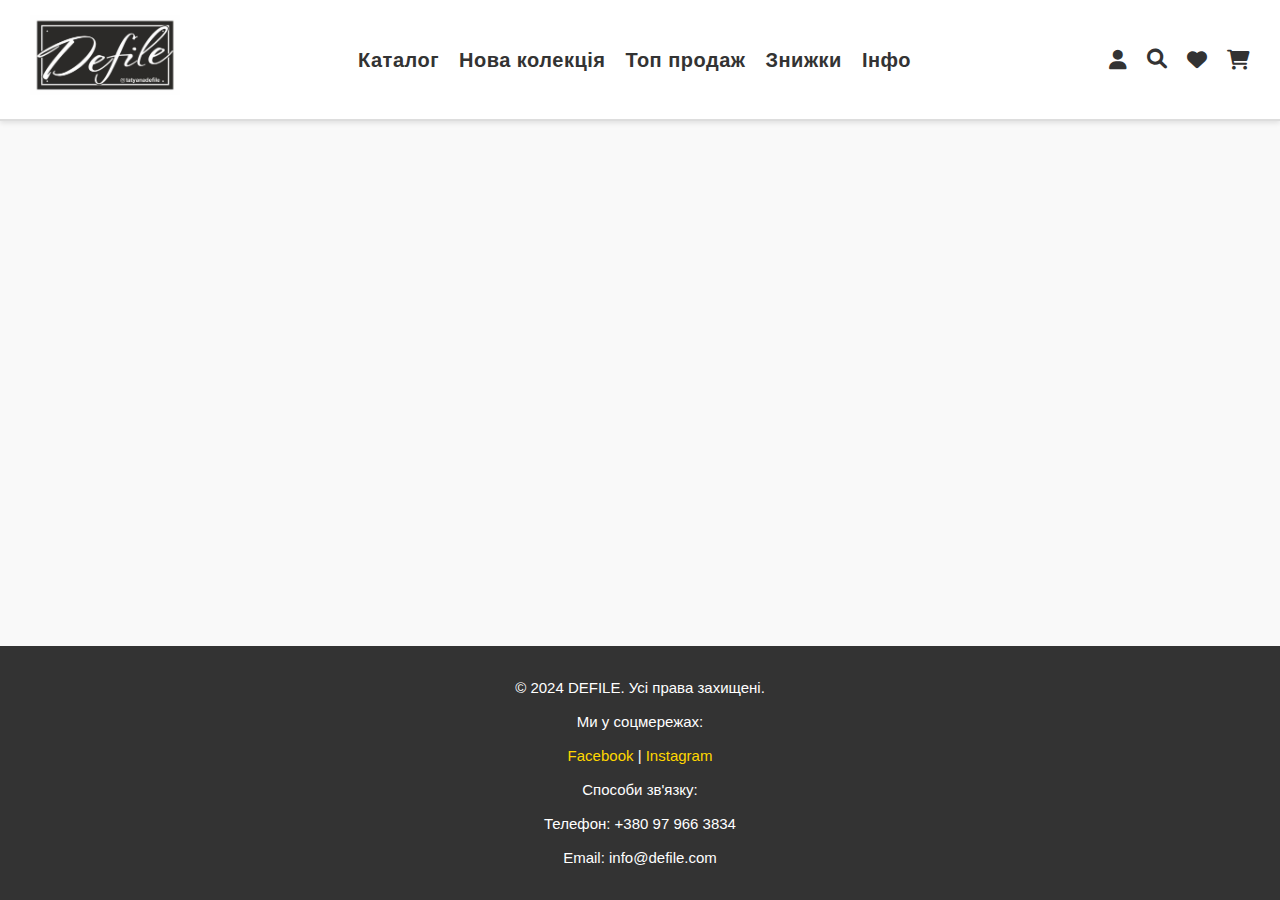
<file: index.html>
<!DOCTYPE html>
<html lang="uk">
  <head>
    <meta charset="UTF-8" />
    <meta name="viewport" content="width=device-width, initial-scale=1.0" />
    <title>Defile - Інтернет-магазин жіночого одягу</title>
    <link rel="stylesheet" href="styles.css" />
    <link
      rel="stylesheet"
      href="https://cdnjs.cloudflare.com/ajax/libs/font-awesome/6.0.0-beta3/css/all.min.css"
    />
  </head>
  <body>
    <!-- Верхня навігаційна панель -->
    <header>
      <div class="header-container">
        <div class="logo">
          <a href="index.html"><img src="images/logo.jpg" alt="DEFILE Logo" /> </a>
        </div>
        <nav>
          <ul class="nav-menu">
            <li>
              <a href="index.html">Каталог</a>
              <ul class="dropdown">
                <div class="dropdown-columns">
                  <div class="column">
                    <li><a href="#">Футболки</a></li>
                    <li><a href="#">Топи і майки</a></li>
                    <li><a href="#">Сорочки</a></li>
                    <li><a href="#">Гольфи та водолази</a></li>
                    <li><a href="#">Лонгсліви</a></li>
                    <li><a href="#">Сфетри та кардигани</a></li>
                    <li><a href="#">Батніки та свідшоти</a></li>
                    <li><a href="#">Шорти</a></li>
                  </div>
                  <div class="column">
                    <li><a href="#">Штани</a></li>
                    <li><a href="#">Джинси</a></li>
                    <li><a href="#">Спідниці</a></li>
                    <li><a href="#">Сукні</a></li>
                    <li><a href="#">Піджаки</a></li>
                    <li><a href="#">Спортивні костюми</a></li>
                    <li><a href="#">Костюми</a></li>
                    <li><a href="#">Шкарпетки</a></li>
                  </div>
                </div>
              </ul>
            </li>
            <li><a href="new-collection.html">Нова колекція</a></li>
            <li><a href="#">Топ продаж</a></li>
            <li><a href="#">Знижки</a></li>
            <li>
              <a href="#">Інфо</a>
              <ul class="dropdown">
                <li><a href="delivery.html">Оплата і доставка</a></li>
                <li><a href="order-process.html">Як оформити замовлення</a></li>
                <li><a href="exchange-return.html">Обмін і повернення</a></li>
                <li><a href="shops.html">Магазини</a></li>
              </ul>
            </li>
          </ul>
        </nav>
        <div class="header-icons">
          <a href="#" id="user-icon"><i class="fas fa-user"></i></a>
          <button id="toggle-filters"> <i class="fas fa-search"></i> </button>
          <a href="favorites.html"><i class="fas fa-heart"></i></a>
          <a href="cart.html"><i class="fas fa-shopping-cart"></i></a>
        </div>
      </div>
    </header>

    <!-- Форма реєстрації -->
    <div id="registration-form" class="modal hidden" aria-hidden="true">
      <div class="modal-content">
        <span class="close-btn">&times;</span>
        <h2>Реєстрація</h2>
        <form>
          <label for="name">Ім'я:</label>
          <input type="text" id="name" name="name" required />

          <label for="email">Електронна пошта:</label>
          <input type="email" id="email" name="email" required />

          <label for="password">Пароль:</label>
          <input type="password" id="password" name="password" required />

          <label for="confirm-password">Підтвердження пароля:</label>
          <input
            type="password"
            id="confirm-password"
            name="confirm-password"
            required
          />

          <button type="submit">Зареєструватися</button>
        </form>
      </div>
    </div>

    <!-- Пошук -->
    <aside id="filters" class="filters">
      <h2>Фільтри</h2>
      <label for="name-search">Пошук за назвою:</label>
      <input type="text" id="name-search" placeholder="Введіть назву товару..." />
      
      <label for="color-filter">Колір:</label>
      <select id="color-filter">
        <option value="">Всі</option>
      </select>
      
      <label for="size-filter">Розмір:</label>
      <select id="size-filter">
        <option value="">Всі</option>
      </select>
      
      <label for="price-filter">Ціна:</label>
      <input type="number" id="price-filter" placeholder="Макс. ціна (грн)" />
      
      <button id="apply-filters">Застосувати фільтри</button>
    </aside>

    <!-- Товар -->
    <section class="products">
    </section>

    <!-- Футер -->
    <footer>
      <div class="footer-container">
        <p>&copy; 2024 DEFILE. Усі права захищені.</p>
        <p>Ми у соцмережах:</p>
        <p>
          <a href="#">Facebook</a> |
          <a href="#">Instagram</a>
        </p>
        <p>Способи зв'язку:</p>
        <p>Телефон: +380 97 966 3834</p>
        <p>Email: info@defile.com</p>
      </div>
    </footer>
  </body>
  
  <script src="script.js"></script>
</html>
</file>
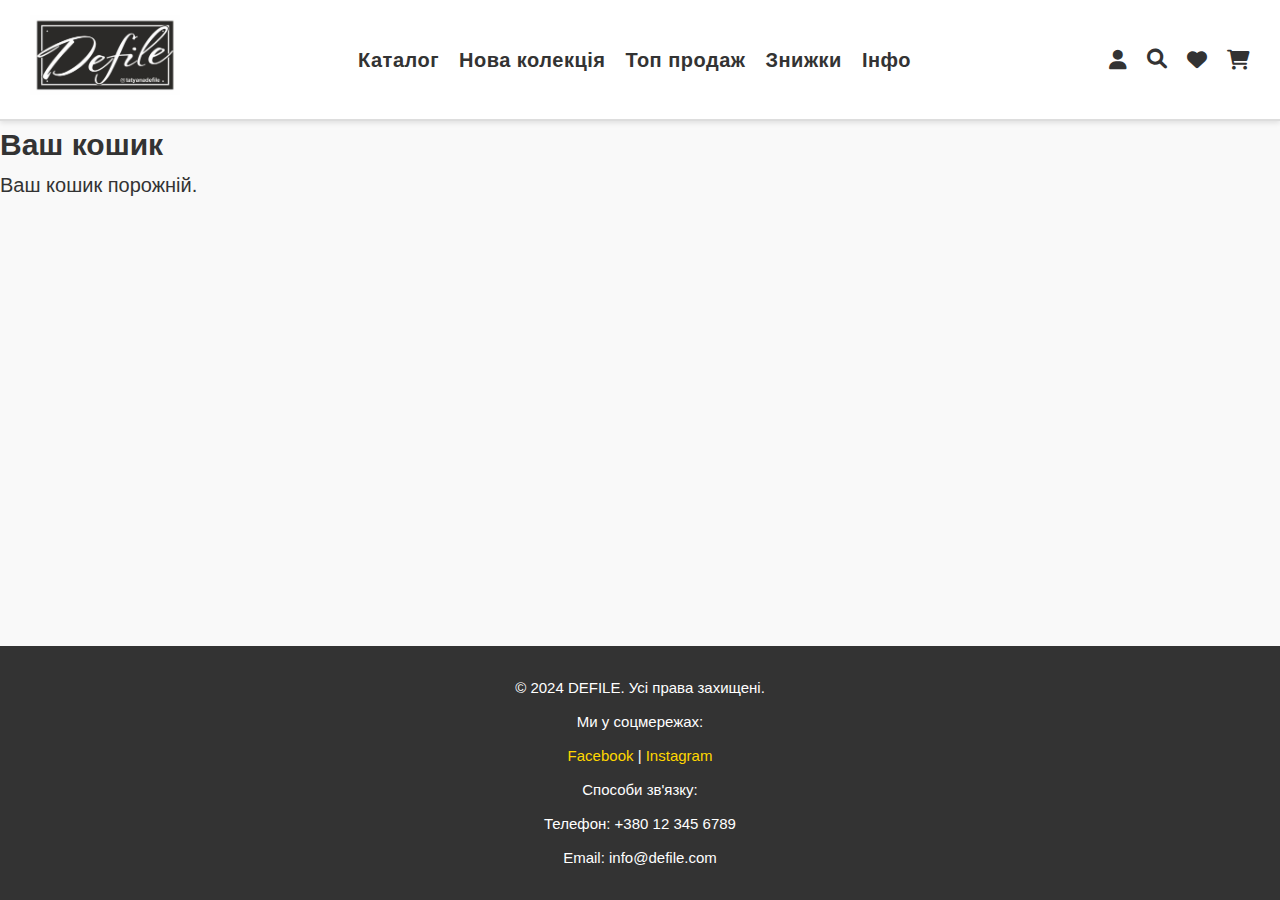
<file: cart.html>
<!DOCTYPE html>
<html lang="uk">
  <head>
    <meta charset="UTF-8" />
    <meta name="viewport" content="width=device-width, initial-scale=1.0" />
    <title>Ваш кошик - Defile</title>
    <link rel="stylesheet" href="styles.css" />
    <link
      rel="stylesheet"
      href="https://cdnjs.cloudflare.com/ajax/libs/font-awesome/6.0.0-beta3/css/all.min.css"
    />
  </head>
  <body>
    <!-- Верхня навігаційна панель -->
    <header>
      <div class="header-container">
        <div class="logo">
          <a href="index.html"><img src="images/logo.jpg" alt="DEFILE Logo" /> </a>
        </div>
        <nav>
          <ul class="nav-menu">
            <li>
              <a href="index.html">Каталог</a>
              <ul class="dropdown">
                <div class="dropdown-columns">
                  <div class="column">
                    <li><a href="#">Футболки</a></li>
                    <li><a href="#">Топи і майки</a></li>
                    <li><a href="#">Сорочки</a></li>
                    <li><a href="#">Гольфи та водолази</a></li>
                    <li><a href="#">Лонгсліви</a></li>
                    <li><a href="#">Сфетри та кардигани</a></li>
                    <li><a href="#">Батніки та свідшоти</a></li>
                    <li><a href="#">Шорти</a></li>
                  </div>
                  <div class="column">
                    <li><a href="#">Штани</a></li>
                    <li><a href="#">Джинси</a></li>
                    <li><a href="#">Спідниці</a></li>
                    <li><a href="#">Сукні</a></li>
                    <li><a href="#">Піджаки</a></li>
                    <li><a href="#">Спортивні костюми</a></li>
                    <li><a href="#">Костюми</a></li>
                    <li><a href="#">Шкарпетки</a></li>
                  </div>
                </div>
              </ul>
            </li>
            <li><a href="new-collection.html">Нова колекція</a></li>
            <li><a href="#">Топ продаж</a></li>
            <li><a href="#">Знижки</a></li>
            <li>
              <a href="#">Інфо</a>
              <ul class="dropdown">
                <li><a href="delivery.html">Оплата і доставка</a></li>
                <li><a href="order-process.html">Як оформити замовлення</a></li>
                <li><a href="exchange-return.html">Обмін і повернення</a></li>
                <li><a href="shops.html">Магазини</a></li>
              </ul>
            </li>
          </ul>
        </nav>
        <div class="header-icons">
          <a href="#" id="user-icon"><i class="fas fa-user"></i></a>
          <button id="toggle-filters"> <i class="fas fa-search"></i> </button>
          <a href="favorites.html"><i class="fas fa-heart"></i></a>
          <a href="cart.html"><i class="fas fa-shopping-cart"></i></a>
        </div>
      </div>
    </header>

    <main>
      <h2>Ваш кошик</h2>
      <p>Ваш кошик порожній.</p>
    </main>

    <footer>
      <div class="footer-container">
        <p>&copy; 2024 DEFILE. Усі права захищені.</p>
        <p>Ми у соцмережах:</p>
        <p>
          <a href="#">Facebook</a> |
          <a href="#">Instagram</a>
        </p>
        <p>Способи зв'язку:</p>
        <p>Телефон: +380 12 345 6789</p>
        <p>Email: info@defile.com</p>
      </div>
    </footer>
  </body>
</html>
</file>
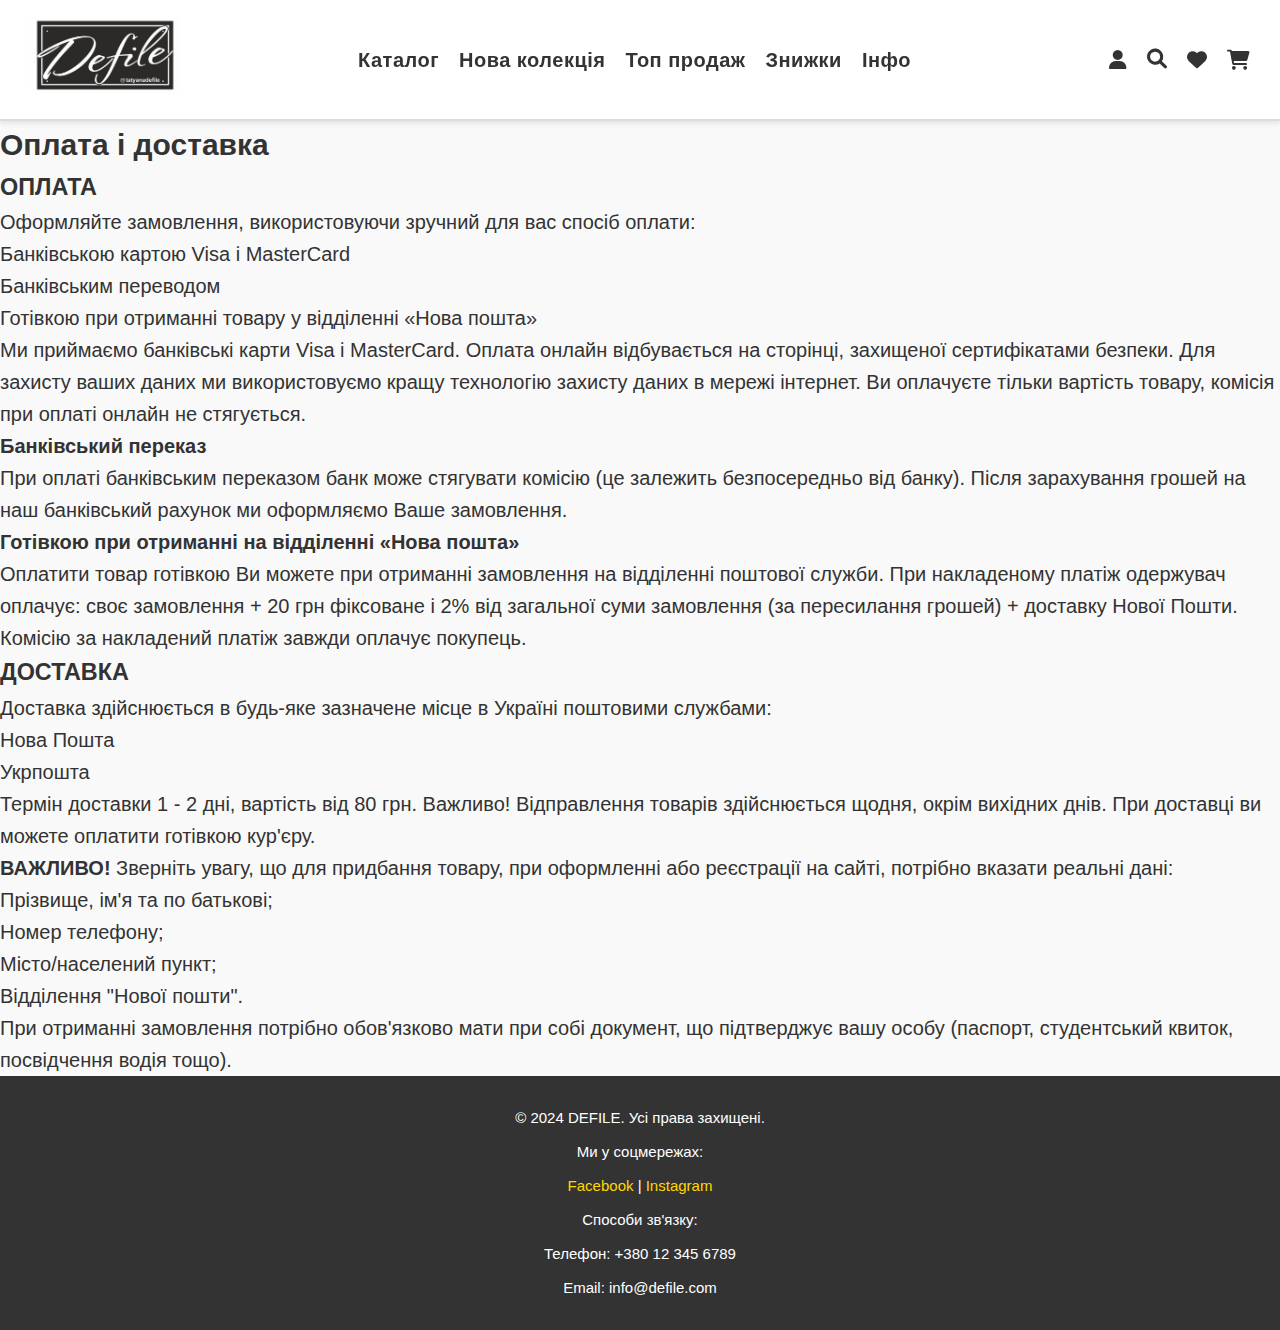
<file: delivery.html>
<!DOCTYPE html>
<html lang="uk">
  <head>
    <meta charset="UTF-8" />
    <meta name="viewport" content="width=device-width, initial-scale=1.0" />
    <title>Як оформити замовлення - Defile</title>
    <link rel="stylesheet" href="styles.css" />
    <link
      rel="stylesheet"
      href="https://cdnjs.cloudflare.com/ajax/libs/font-awesome/6.0.0-beta3/css/all.min.css"
    />
  </head>
  <body>
    <!-- Верхня навігаційна панель -->
    <header>
      <div class="header-container">
        <div class="logo">
          <a href="index.html"><img src="images/logo.jpg" alt="DEFILE Logo" /> </a>
        </div>
        <nav>
          <ul class="nav-menu">
            <li>
              <a href="index.html">Каталог</a>
              <ul class="dropdown">
                <div class="dropdown-columns">
                  <div class="column">
                    <li><a href="#">Футболки</a></li>
                    <li><a href="#">Топи і майки</a></li>
                    <li><a href="#">Сорочки</a></li>
                    <li><a href="#">Гольфи та водолази</a></li>
                    <li><a href="#">Лонгсліви</a></li>
                    <li><a href="#">Сфетри та кардигани</a></li>
                    <li><a href="#">Батніки та свідшоти</a></li>
                    <li><a href="#">Шорти</a></li>
                  </div>
                  <div class="column">
                    <li><a href="#">Штани</a></li>
                    <li><a href="#">Джинси</a></li>
                    <li><a href="#">Спідниці</a></li>
                    <li><a href="#">Сукні</a></li>
                    <li><a href="#">Піджаки</a></li>
                    <li><a href="#">Спортивні костюми</a></li>
                    <li><a href="#">Костюми</a></li>
                    <li><a href="#">Шкарпетки</a></li>
                  </div>
                </div>
              </ul>
            </li>
            <li><a href="new-collection.html">Нова колекція</a></li>
            <li><a href="#">Топ продаж</a></li>
            <li><a href="#">Знижки</a></li>
            <li>
              <a href="#">Інфо</a>
              <ul class="dropdown">
                <li><a href="delivery.html">Оплата і доставка</a></li>
                <li><a href="order-process.html">Як оформити замовлення</a></li>
                <li><a href="exchange-return.html">Обмін і повернення</a></li>
                <li><a href="shops.html">Магазини</a></li>
              </ul>
            </li>
          </ul>
        </nav>
        <div class="header-icons">
          <a href="#" id="user-icon"><i class="fas fa-user"></i></a>
          <button id="toggle-filters"> <i class="fas fa-search"></i> </button>
          <a href="favorites.html"><i class="fas fa-heart"></i></a>
          <a href="cart.html"><i class="fas fa-shopping-cart"></i></a>
        </div>
      </div>
    </header>

    <!-- Контент сторінки -->
    <section class="content-section">
      <h2>Оплата і доставка</h2>

      <h3>ОПЛАТА</h3>
      <p>
        Оформляйте замовлення, використовуючи зручний для вас спосіб оплати:
      </p>
      <ul>
        <li>Банківською картою Visa і MasterCard</li>
        <li>Банківським переводом</li>
        <li>Готівкою при отриманні товару у відділенні «Нова пошта»</li>
      </ul>
      <p>
        Ми приймаємо банківські карти Visa і MasterCard. Оплата онлайн
        відбувається на сторінці, захищеної сертифікатами безпеки. Для захисту
        ваших даних ми використовуємо кращу технологію захисту даних в мережі
        інтернет. Ви оплачуєте тільки вартість товару, комісія при оплаті онлайн
        не стягується.
      </p>
      <h4>Банківський переказ</h4>
      <p>
        При оплаті банківським переказом банк може стягувати комісію (це
        залежить безпосередньо від банку). Після зарахування грошей на наш
        банківський рахунок ми оформляємо Ваше замовлення.
      </p>
      <h4>Готівкою при отриманні на відділенні «Нова пошта»</h4>
      <p>
        Оплатити товар готівкою Ви можете при отриманні замовлення на відділенні
        поштової служби. При накладеному платіж одержувач оплачує: своє
        замовлення + 20 грн фіксоване і 2% від загальної суми замовлення (за
        пересилання грошей) + доставку Нової Пошти. Комісію за накладений платіж
        завжди оплачує покупець.
      </p>

      <h3>ДОСТАВКА</h3>
      <p>
        Доставка здійснюється в будь-яке зазначене місце в Україні поштовими
        службами:
      </p>
      <ul>
        <li>Нова Пошта</li>
        <li>Укрпошта</li>
      </ul>
      <p>
        Термін доставки 1 - 2 дні, вартість від 80 грн. Важливо! Відправлення
        товарів здійснюється щодня, окрім вихідних днів. При доставці ви можете
        оплатити готівкою кур'єру.
      </p>
      <p>
        <strong>ВАЖЛИВО!</strong> Зверніть увагу, що для придбання товару, при
        оформленні або реєстрації на сайті, потрібно вказати реальні дані:
      </p>
      <ul>
        <li>Прізвище, ім'я та по батькові;</li>
        <li>Номер телефону;</li>
        <li>Місто/населений пункт;</li>
        <li>Відділення "Нової пошти".</li>
      </ul>
      <p>
        При отриманні замовлення потрібно обов'язково мати при собі документ, що
        підтверджує вашу особу (паспорт, студентський квиток, посвідчення водія
        тощо).
      </p>
    </section>
    <!-- Футер -->
    <footer>
      <div class="footer-container">
        <p>&copy; 2024 DEFILE. Усі права захищені.</p>
        <p>Ми у соцмережах:</p>
        <p>
          <a href="#">Facebook</a> |
          <a href="#">Instagram</a>
        </p>
        <p>Способи зв'язку:</p>
        <p>Телефон: +380 12 345 6789</p>
        <p>Email: info@defile.com</p>
      </div>
    </footer>
  </body>
</html>
</file>
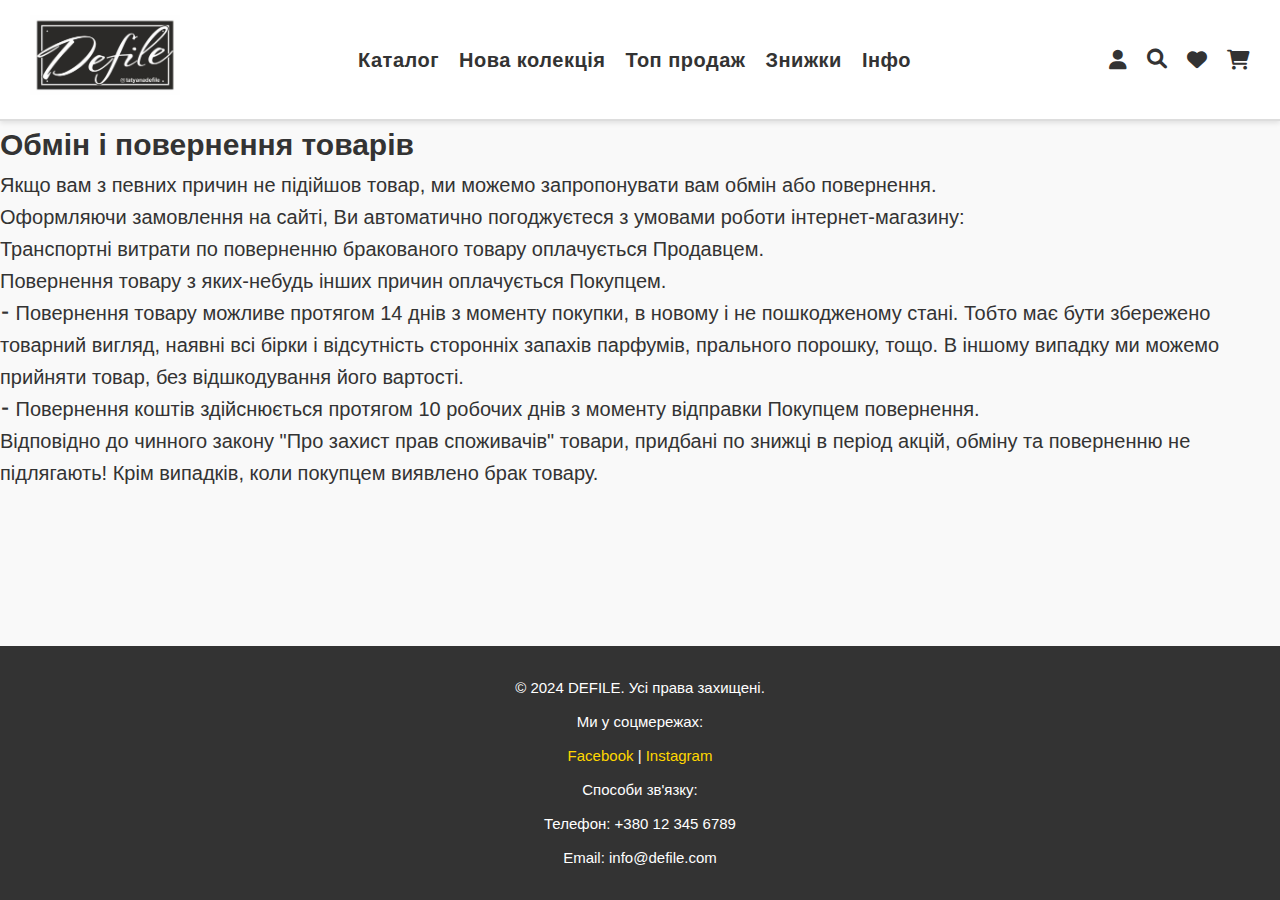
<file: exchange-return.html>
<!DOCTYPE html>
<html lang="uk">
  <head>
    <meta charset="UTF-8" />
    <meta name="viewport" content="width=device-width, initial-scale=1.0" />
    <title>Обмін і повернення - Defile</title>
    <link rel="stylesheet" href="styles.css" />
    <link
      rel="stylesheet"
      href="https://cdnjs.cloudflare.com/ajax/libs/font-awesome/6.0.0-beta3/css/all.min.css"
    />
  </head>
  <body>
    <!-- Верхня навігаційна панель -->
    <header>
      <div class="header-container">
        <div class="logo">
          <a href="index.html"><img src="images/logo.jpg" alt="DEFILE Logo" /> </a>
        </div>
        <nav>
          <ul class="nav-menu">
            <li>
              <a href="index.html">Каталог</a>
              <ul class="dropdown">
                <div class="dropdown-columns">
                  <div class="column">
                    <li><a href="#">Футболки</a></li>
                    <li><a href="#">Топи і майки</a></li>
                    <li><a href="#">Сорочки</a></li>
                    <li><a href="#">Гольфи та водолази</a></li>
                    <li><a href="#">Лонгсліви</a></li>
                    <li><a href="#">Сфетри та кардигани</a></li>
                    <li><a href="#">Батніки та свідшоти</a></li>
                    <li><a href="#">Шорти</a></li>
                  </div>
                  <div class="column">
                    <li><a href="#">Штани</a></li>
                    <li><a href="#">Джинси</a></li>
                    <li><a href="#">Спідниці</a></li>
                    <li><a href="#">Сукні</a></li>
                    <li><a href="#">Піджаки</a></li>
                    <li><a href="#">Спортивні костюми</a></li>
                    <li><a href="#">Костюми</a></li>
                    <li><a href="#">Шкарпетки</a></li>
                  </div>
                </div>
              </ul>
            </li>
            <li><a href="new-collection.html">Нова колекція</a></li>
            <li><a href="#">Топ продаж</a></li>
            <li><a href="#">Знижки</a></li>
            <li>
              <a href="#">Інфо</a>
              <ul class="dropdown">
                <li><a href="delivery.html">Оплата і доставка</a></li>
                <li><a href="order-process.html">Як оформити замовлення</a></li>
                <li><a href="exchange-return.html">Обмін і повернення</a></li>
                <li><a href="shops.html">Магазини</a></li>
              </ul>
            </li>
          </ul>
        </nav>
        <div class="header-icons">
          <a href="#" id="user-icon"><i class="fas fa-user"></i></a>
          <button id="toggle-filters"> <i class="fas fa-search"></i> </button>
          <a href="favorites.html"><i class="fas fa-heart"></i></a>
          <a href="cart.html"><i class="fas fa-shopping-cart"></i></a>
        </div>
      </div>
    </header>

    <!-- Головний контент -->
    <main>
      <section class="content-section">
        <h2>Обмін і повернення товарів</h2>
        <p>
          Якщо вам з певних причин не підійшов товар, ми можемо запропонувати
          вам обмін або повернення.
        </p>
        <p>
          Оформляючи замовлення на сайті, Ви автоматично погоджуєтеся з умовами
          роботи інтернет-магазину:
        </p>
        <ul>
          <li>
            Транспортні витрати по поверненню бракованого товару оплачується
            Продавцем.
          </li>
          <li>
            Повернення товару з яких-небудь інших причин оплачується Покупцем.
          </li>
        </ul>
        <p>
          ⁃ Повернення товару можливе протягом 14 днів з моменту покупки, в
          новому і не пошкодженому стані. Тобто має бути збережено товарний
          вигляд, наявні всі бірки і відсутність сторонніх запахів парфумів,
          прального порошку, тощо. В іншому випадку ми можемо прийняти товар,
          без відшкодування його вартості.
        </p>
        <p>
          ⁃ Повернення коштів здійснюється протягом 10 робочих днів з моменту
          відправки Покупцем повернення.
        </p>
        <p>
          Відповідно до чинного закону "Про захист прав споживачів" товари,
          придбані по знижці в період акцій, обміну та поверненню не підлягають!
          Крім випадків, коли покупцем виявлено брак товару.
        </p>
      </section>
    </main>

    <!-- Футер -->
    <footer>
      <div class="footer-container">
        <p>&copy; 2024 DEFILE. Усі права захищені.</p>
        <p>Ми у соцмережах:</p>
        <p>
          <a href="#">Facebook</a> |
          <a href="#">Instagram</a>
        </p>
        <p>Способи зв'язку:</p>
        <p>Телефон: +380 12 345 6789</p>
        <p>Email: info@defile.com</p>
      </div>
    </footer>
  </body>
</html>
</file>
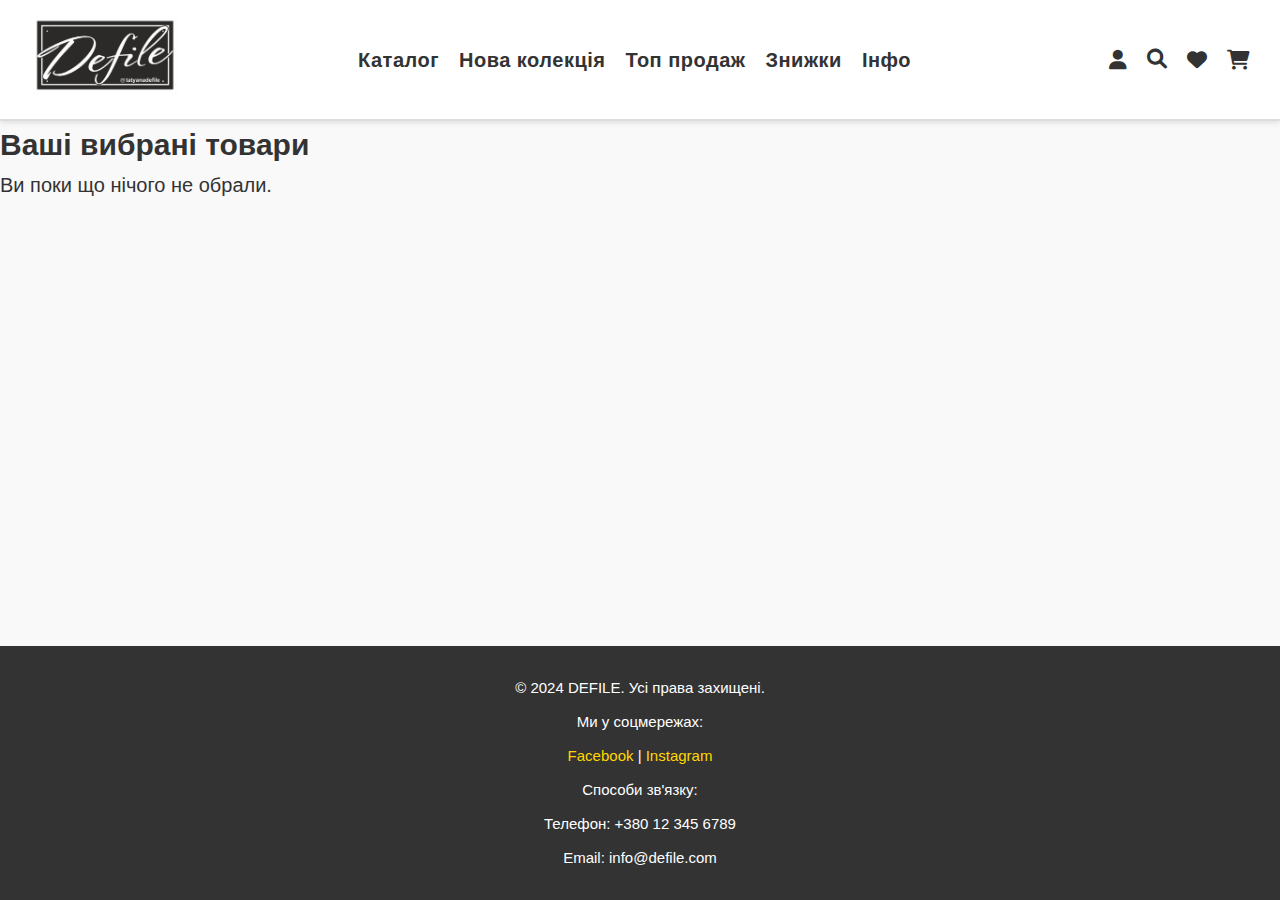
<file: favorites.html>
<!DOCTYPE html>
<html lang="uk">
  <head>
    <meta charset="UTF-8" />
    <meta name="viewport" content="width=device-width, initial-scale=1.0" />
    <title>Вибране - Defile</title>
    <link rel="stylesheet" href="styles.css" />
    <link
      rel="stylesheet"
      href="https://cdnjs.cloudflare.com/ajax/libs/font-awesome/6.0.0-beta3/css/all.min.css"
    />
  </head>
  <body>
    <!-- Верхня навігаційна панель -->
    <header>
      <div class="header-container">
        <div class="logo">
          <a href="index.html"><img src="images/logo.jpg" alt="DEFILE Logo" /> </a>
        </div>
        <nav>
          <ul class="nav-menu">
            <li>
              <a href="index.html">Каталог</a>
              <ul class="dropdown">
                <div class="dropdown-columns">
                  <div class="column">
                    <li><a href="#">Футболки</a></li>
                    <li><a href="#">Топи і майки</a></li>
                    <li><a href="#">Сорочки</a></li>
                    <li><a href="#">Гольфи та водолази</a></li>
                    <li><a href="#">Лонгсліви</a></li>
                    <li><a href="#">Сфетри та кардигани</a></li>
                    <li><a href="#">Батніки та свідшоти</a></li>
                    <li><a href="#">Шорти</a></li>
                  </div>
                  <div class="column">
                    <li><a href="#">Штани</a></li>
                    <li><a href="#">Джинси</a></li>
                    <li><a href="#">Спідниці</a></li>
                    <li><a href="#">Сукні</a></li>
                    <li><a href="#">Піджаки</a></li>
                    <li><a href="#">Спортивні костюми</a></li>
                    <li><a href="#">Костюми</a></li>
                    <li><a href="#">Шкарпетки</a></li>
                  </div>
                </div>
              </ul>
            </li>
            <li><a href="new-collection.html">Нова колекція</a></li>
            <li><a href="#">Топ продаж</a></li>
            <li><a href="#">Знижки</a></li>
            <li>
              <a href="#">Інфо</a>
              <ul class="dropdown">
                <li><a href="delivery.html">Оплата і доставка</a></li>
                <li><a href="order-process.html">Як оформити замовлення</a></li>
                <li><a href="exchange-return.html">Обмін і повернення</a></li>
                <li><a href="shops.html">Магазини</a></li>
              </ul>
            </li>
          </ul>
        </nav>
        <div class="header-icons">
          <a href="#" id="user-icon"><i class="fas fa-user"></i></a>
          <button id="toggle-filters"> <i class="fas fa-search"></i> </button>
          <a href="favorites.html"><i class="fas fa-heart"></i></a>
          <a href="cart.html"><i class="fas fa-shopping-cart"></i></a>
        </div>
      </div>
    </header>

    <main>
      <h2>Ваші вибрані товари</h2>
      <p>Ви поки що нічого не обрали.</p>
    </main>

    <footer>
      <div class="footer-container">
        <p>&copy; 2024 DEFILE. Усі права захищені.</p>
        <p>Ми у соцмережах:</p>
        <p>
          <a href="#">Facebook</a> |
          <a href="#">Instagram</a>
        </p>
        <p>Способи зв'язку:</p>
        <p>Телефон: +380 12 345 6789</p>
        <p>Email: info@defile.com</p>
      </div>
    </footer>
  </body>
</html>
</file>
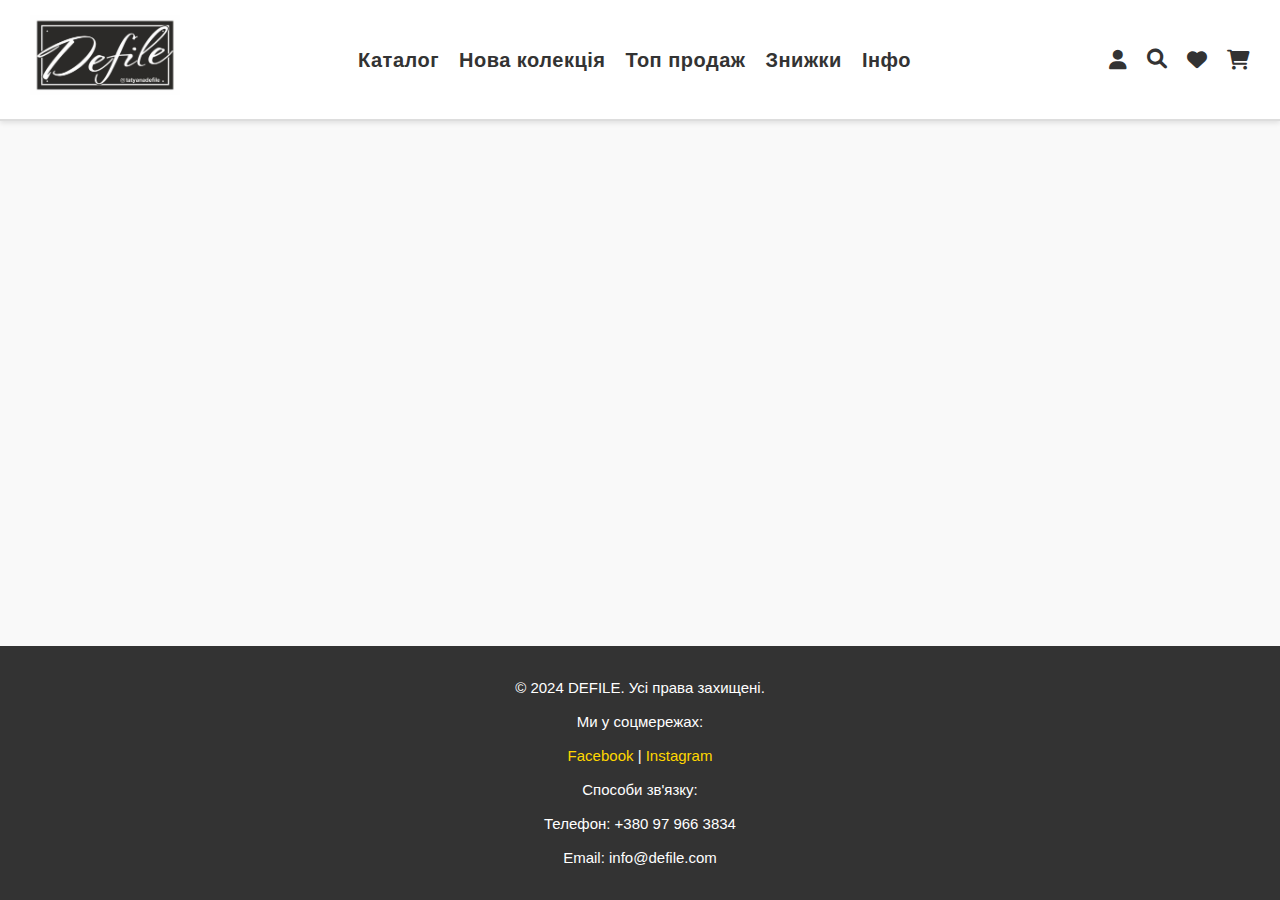
<file: new-collection.html>
<!DOCTYPE html>
<html lang="uk">
  <head>
    <meta charset="UTF-8" />
    <meta name="viewport" content="width=device-width, initial-scale=1.0" />
    <title>Defile - Інтернет-магазин жіночого одягу</title>
    <link rel="stylesheet" href="styles.css" />
    <link
      rel="stylesheet"
      href="https://cdnjs.cloudflare.com/ajax/libs/font-awesome/6.0.0-beta3/css/all.min.css"
    />
  </head>
  <body>
    <!-- Верхня навігаційна панель -->
    <header>
      <div class="header-container">
        <div class="logo">
          <a href="index.html"><img src="images/logo.jpg" alt="DEFILE Logo" /> </a>
        </div>
        <nav>
          <ul class="nav-menu">
            <li>
              <a href="index.html">Каталог</a>
              <ul class="dropdown">
                <div class="dropdown-columns">
                  <div class="column">
                    <li><a href="#">Футболки</a></li>
                    <li><a href="#">Топи і майки</a></li>
                    <li><a href="#">Сорочки</a></li>
                    <li><a href="#">Гольфи та водолази</a></li>
                    <li><a href="#">Лонгсліви</a></li>
                    <li><a href="#">Сфетри та кардигани</a></li>
                    <li><a href="#">Батніки та свідшоти</a></li>
                    <li><a href="#">Шорти</a></li>
                  </div>
                  <div class="column">
                    <li><a href="#">Штани</a></li>
                    <li><a href="#">Джинси</a></li>
                    <li><a href="#">Спідниці</a></li>
                    <li><a href="#">Сукні</a></li>
                    <li><a href="#">Піджаки</a></li>
                    <li><a href="#">Спортивні костюми</a></li>
                    <li><a href="#">Костюми</a></li>
                    <li><a href="#">Шкарпетки</a></li>
                  </div>
                </div>
              </ul>
            </li>
            <li><a href="new-collection.html">Нова колекція</a></li>
            <li><a href="#">Топ продаж</a></li>
            <li><a href="#">Знижки</a></li>
            <li>
              <a href="#">Інфо</a>
              <ul class="dropdown">
                <li><a href="delivery.html">Оплата і доставка</a></li>
                <li><a href="order-process.html">Як оформити замовлення</a></li>
                <li><a href="exchange-return.html">Обмін і повернення</a></li>
                <li><a href="shops.html">Магазини</a></li>
              </ul>
            </li>
          </ul>
        </nav>
        <div class="header-icons">
          <a href="#" id="user-icon"><i class="fas fa-user"></i></a>
          <button id="toggle-filters"> <i class="fas fa-search"></i> </button>
          <a href="favorites.html"><i class="fas fa-heart"></i></a>
          <a href="cart.html"><i class="fas fa-shopping-cart"></i></a>
        </div>
      </div>
    </header>

    <!-- Форма реєстрації -->
    <div id="registration-form" class="modal hidden" aria-hidden="true">
      <div class="modal-content">
        <span class="close-btn">&times;</span>
        <h2>Реєстрація</h2>
        <form>
          <label for="name">Ім'я:</label>
          <input type="text" id="name" name="name" required />

          <label for="email">Електронна пошта:</label>
          <input type="email" id="email" name="email" required />

          <label for="password">Пароль:</label>
          <input type="password" id="password" name="password" required />

          <label for="confirm-password">Підтвердження пароля:</label>
          <input
            type="password"
            id="confirm-password"
            name="confirm-password"
            required
          />

          <button type="submit">Зареєструватися</button>
        </form>
      </div>
    </div>

    <!-- Пошук -->

    <aside id="filters" class="filters">
      <h2>Фільтри</h2>
      <label for="name-search">Пошук за назвою:</label>
      <input type="text" id="name-search" placeholder="Введіть назву товару..." />
      
      <label for="color-filter">Колір:</label>
      <select id="color-filter">
        <option value="">Всі</option>
        <option value="Червоний">Червоний</option>
        <option value="Синій">Синій</option>
        <option value="Зелений">Зелений</option>
      </select>
      
      <label for="size-filter">Розмір:</label>
      <select id="size-filter">
        <option value="">Всі</option>
        <option value="S">S</option>
        <option value="M">M</option>
        <option value="L">L</option>
        <option value="XL">XL</option>
      </select>
      
      <label for="price-filter">Ціна:</label>
      <input type="number" id="price-filter" placeholder="Макс. ціна (грн)" />
      
      <button id="apply-filters">Застосувати фільтри</button>
    </aside>

    <!-- Товар -->
    <section class="products new_collection">
      <!--
      <div class="product-card">
        <img src="images/news1.jpg" alt="Фото товару" class="product-image" />
        <h3 class="product-title">Назва товару</h3>
        <div class="product-options">
          <select class="product-colors">
            <option>Червоний</option>
            <option>Синій</option>
            <option>Зелений</option>
          </select>
          <select class="product-sizes">
            <option>S</option>
            <option>M</option>
            <option>L</option>
            <option>XL</option>
          </select>
        </div>
        <div class="product-info">
          <span class="product-price">500 грн</span>
          <button class="favorite-btn" onclick="toggleFavorite(this)">
            <i class="fas fa-heart"></i>
          </button>
          <button class="add-to-cart-btn">До кошику</button>
        </div>
      </div>
    -->
    </section>

    <!-- Футер -->
    <footer>
      <div class="footer-container">
        <p>&copy; 2024 DEFILE. Усі права захищені.</p>
        <p>Ми у соцмережах:</p>
        <p>
          <a href="#">Facebook</a> |
          <a href="#">Instagram</a>
        </p>
        <p>Способи зв'язку:</p>
        <p>Телефон: +380 97 966 3834</p>
        <p>Email: info@defile.com</p>
      </div>
    </footer>
  </body>
  
  <script src="script.js"></script>
</html>
</file>
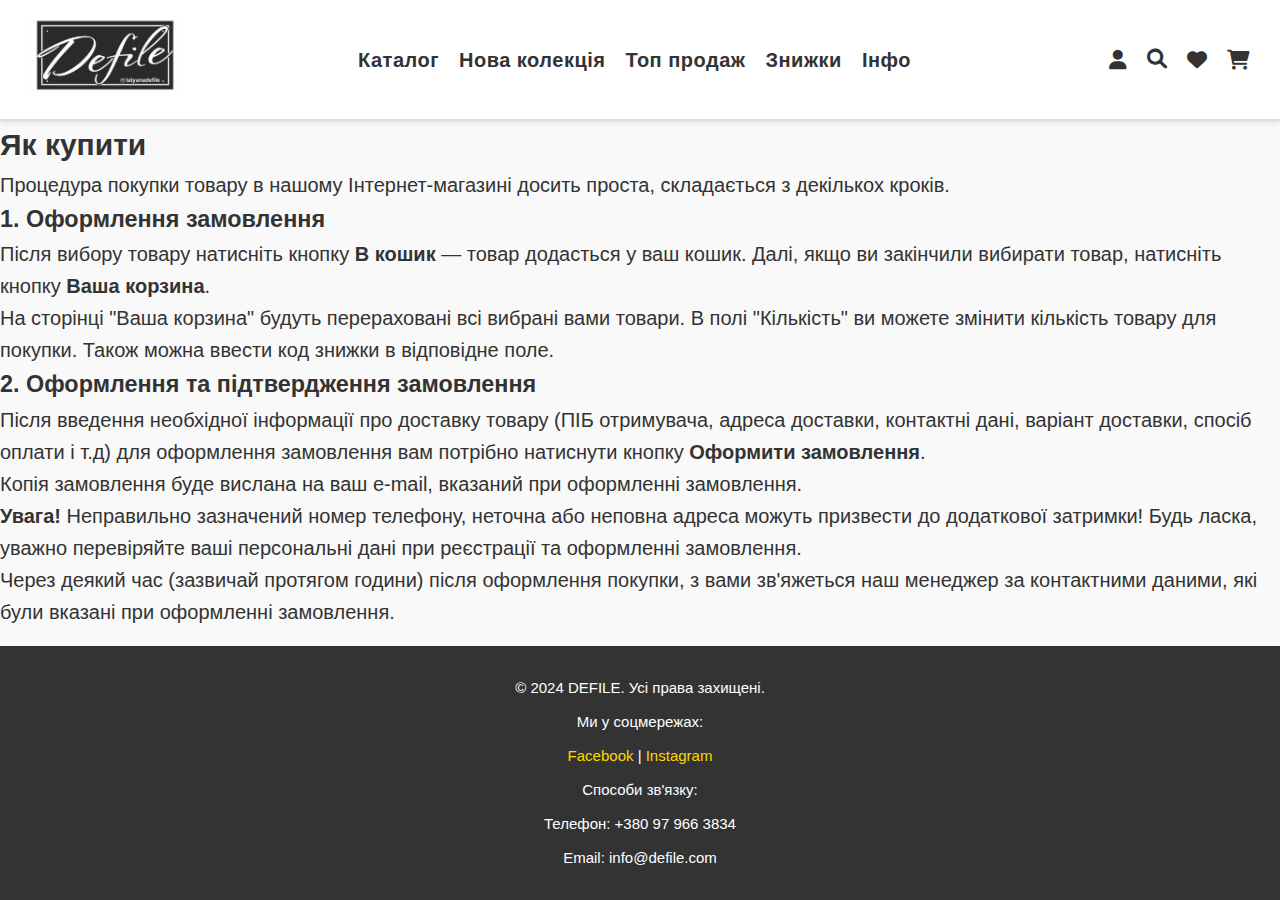
<file: order-process.html>
<!DOCTYPE html>
<html lang="uk">
  <head>
    <meta charset="UTF-8" />
    <meta name="viewport" content="width=device-width, initial-scale=1.0" />
    <title>Як оформити замовлення - Defile</title>
    <link rel="stylesheet" href="styles.css" />
    <link
      rel="stylesheet"
      href="https://cdnjs.cloudflare.com/ajax/libs/font-awesome/6.0.0-beta3/css/all.min.css"
    />
  </head>
  <body>
    <!-- Верхня навігаційна панель -->
    <header>
      <div class="header-container">
        <div class="logo">
          <a href="index.html"><img src="images/logo.jpg" alt="DEFILE Logo" /> </a>
        </div>
        <nav>
          <ul class="nav-menu">
            <li>
              <a href="index.html">Каталог</a>
              <ul class="dropdown">
                <div class="dropdown-columns">
                  <div class="column">
                    <li><a href="#">Футболки</a></li>
                    <li><a href="#">Топи і майки</a></li>
                    <li><a href="#">Сорочки</a></li>
                    <li><a href="#">Гольфи та водолази</a></li>
                    <li><a href="#">Лонгсліви</a></li>
                    <li><a href="#">Сфетри та кардигани</a></li>
                    <li><a href="#">Батніки та свідшоти</a></li>
                    <li><a href="#">Шорти</a></li>
                  </div>
                  <div class="column">
                    <li><a href="#">Штани</a></li>
                    <li><a href="#">Джинси</a></li>
                    <li><a href="#">Спідниці</a></li>
                    <li><a href="#">Сукні</a></li>
                    <li><a href="#">Піджаки</a></li>
                    <li><a href="#">Спортивні костюми</a></li>
                    <li><a href="#">Костюми</a></li>
                    <li><a href="#">Шкарпетки</a></li>
                  </div>
                </div>
              </ul>
            </li>
            <li><a href="new-collection.html">Нова колекція</a></li>
            <li><a href="#">Топ продаж</a></li>
            <li><a href="#">Знижки</a></li>
            <li>
              <a href="#">Інфо</a>
              <ul class="dropdown">
                <li><a href="delivery.html">Оплата і доставка</a></li>
                <li><a href="order-process.html">Як оформити замовлення</a></li>
                <li><a href="exchange-return.html">Обмін і повернення</a></li>
                <li><a href="shops.html">Магазини</a></li>
              </ul>
            </li>
          </ul>
        </nav>
        <div class="header-icons">
          <a href="#" id="user-icon"><i class="fas fa-user"></i></a>
          <button id="toggle-filters"> <i class="fas fa-search"></i> </button>
          <a href="favorites.html"><i class="fas fa-heart"></i></a>
          <a href="cart.html"><i class="fas fa-shopping-cart"></i></a>
        </div>
      </div>
    </header>

    <!-- Форма реєстрації -->
    <div id="registration-form" class="modal hidden" aria-hidden="true">
      <div class="modal-content">
        <span class="close-btn">&times;</span>
        <h2>Реєстрація</h2>
        <form>
          <label for="name">Ім'я:</label>
          <input type="text" id="name" name="name" required />

          <label for="email">Електронна пошта:</label>
          <input type="email" id="email" name="email" required />

          <label for="password">Пароль:</label>
          <input type="password" id="password" name="password" required />

          <label for="confirm-password">Підтвердження пароля:</label>
          <input
            type="password"
            id="confirm-password"
            name="confirm-password"
            required
          />

          <button type="submit">Зареєструватися</button>
        </form>
      </div>
    </div>

    <!-- Контент сторінки -->
    <section class="content-section">
      <h2>Як купити</h2>
      <p>
        Процедура покупки товару в нашому Інтернет-магазині досить проста,
        складається з декількох кроків.
      </p>
      <h3>1. Оформлення замовлення</h3>
      <p>
        Після вибору товару натисніть кнопку <strong>В кошик</strong> — товар
        додасться у ваш кошик. Далі, якщо ви закінчили вибирати товар, натисніть
        кнопку <strong>Ваша корзина</strong>.
      </p>
      <p>
        На сторінці "Ваша корзина" будуть перераховані всі вибрані вами товари.
        В полі "Кількість" ви можете змінити кількість товару для покупки. Також
        можна ввести код знижки в відповідне поле.
      </p>

      <h3>2. Оформлення та підтвердження замовлення</h3>
      <p>
        Після введення необхідної інформації про доставку товару (ПІБ
        отримувача, адреса доставки, контактні дані, варіант доставки, спосіб
        оплати і т.д) для оформлення замовлення вам потрібно натиснути кнопку
        <strong>Оформити замовлення</strong>.
      </p>
      <p>
        Копія замовлення буде вислана на ваш e-mail, вказаний при оформленні
        замовлення.
      </p>
      <p>
        <strong>Увага!</strong> Неправильно зазначений номер телефону, неточна
        або неповна адреса можуть призвести до додаткової затримки! Будь ласка,
        уважно перевіряйте ваші персональні дані при реєстрації та оформленні
        замовлення.
      </p>
      <p>
        Через деякий час (зазвичай протягом години) після оформлення покупки, з
        вами зв'яжеться наш менеджер за контактними даними, які були вказані при
        оформленні замовлення.
      </p>
    </section>

    <!-- Футер -->
    <footer>
      <div class="footer-container">
        <p>&copy; 2024 DEFILE. Усі права захищені.</p>
        <p>Ми у соцмережах:</p>
        <p>
          <a href="#">Facebook</a> |
          <a href="#">Instagram</a>
        </p>
        <p>Способи зв'язку:</p>
        <p>Телефон: +380 97 966 3834</p>
        <p>Email: info@defile.com</p>
      </div>
    </footer>
  </body>
  </body>
</html>
</file>
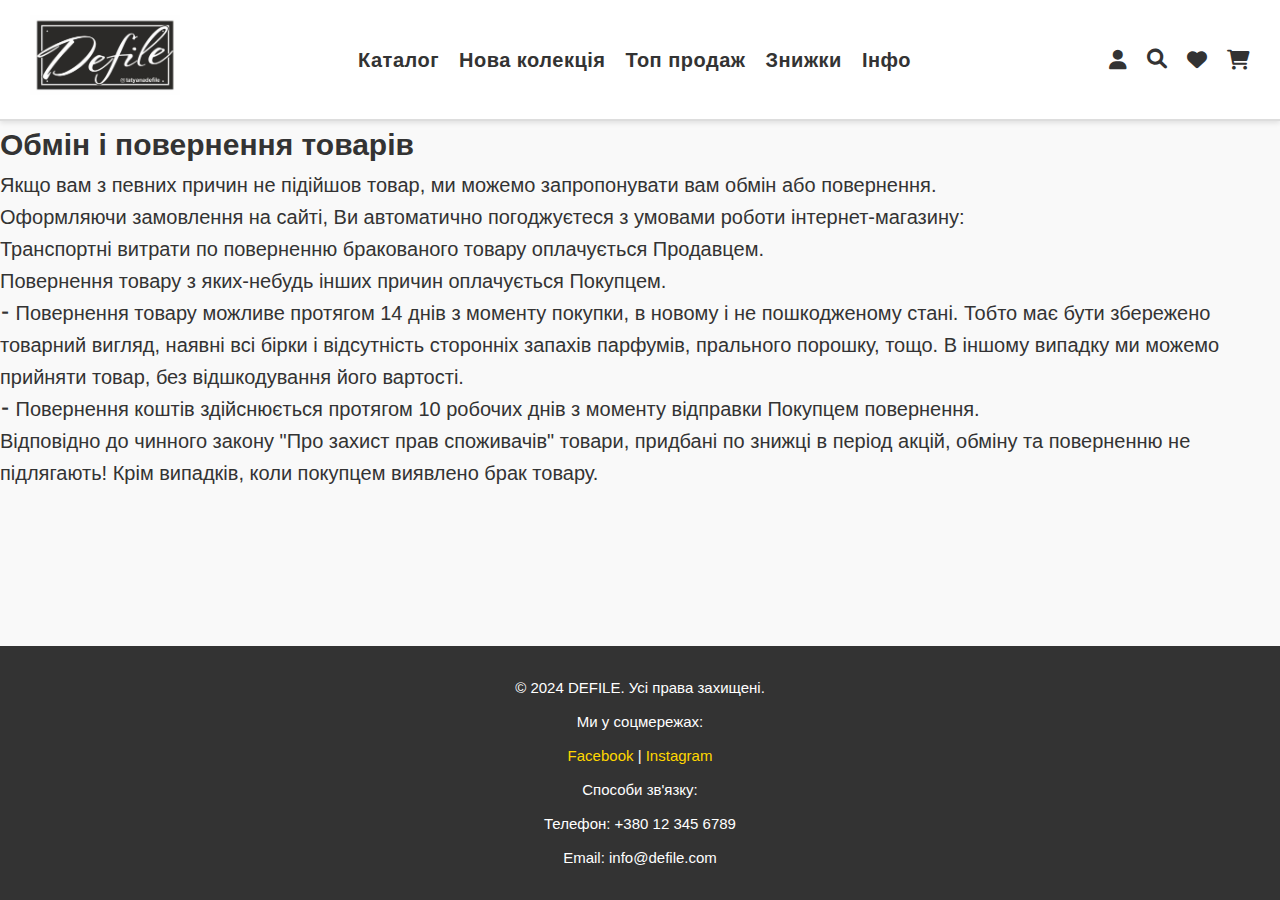
<file: shops.html>
<!DOCTYPE html>
<html lang="uk">
  <head>
    <meta charset="UTF-8" />
    <meta name="viewport" content="width=device-width, initial-scale=1.0" />
    <title>Магазини - Defile</title>
    <link rel="stylesheet" href="styles.css" />
    <link
      rel="stylesheet"
      href="https://cdnjs.cloudflare.com/ajax/libs/font-awesome/6.0.0-beta3/css/all.min.css"
    />
  </head>
  <body>
    <!-- Верхня навігаційна панель -->
    <header>
      <div class="header-container">
        <div class="logo">
          <a href="index.html"><img src="images/logo.jpg" alt="DEFILE Logo" /> </a>
        </div>
        <nav>
          <ul class="nav-menu">
            <li>
              <a href="index.html">Каталог</a>
              <ul class="dropdown">
                <div class="dropdown-columns">
                  <div class="column">
                    <li><a href="#">Футболки</a></li>
                    <li><a href="#">Топи і майки</a></li>
                    <li><a href="#">Сорочки</a></li>
                    <li><a href="#">Гольфи та водолази</a></li>
                    <li><a href="#">Лонгсліви</a></li>
                    <li><a href="#">Сфетри та кардигани</a></li>
                    <li><a href="#">Батніки та свідшоти</a></li>
                    <li><a href="#">Шорти</a></li>
                  </div>
                  <div class="column">
                    <li><a href="#">Штани</a></li>
                    <li><a href="#">Джинси</a></li>
                    <li><a href="#">Спідниці</a></li>
                    <li><a href="#">Сукні</a></li>
                    <li><a href="#">Піджаки</a></li>
                    <li><a href="#">Спортивні костюми</a></li>
                    <li><a href="#">Костюми</a></li>
                    <li><a href="#">Шкарпетки</a></li>
                  </div>
                </div>
              </ul>
            </li>
            <li><a href="new-collection.html">Нова колекція</a></li>
            <li><a href="#">Топ продаж</a></li>
            <li><a href="#">Знижки</a></li>
            <li>
              <a href="#">Інфо</a>
              <ul class="dropdown">
                <li><a href="delivery.html">Оплата і доставка</a></li>
                <li><a href="order-process.html">Як оформити замовлення</a></li>
                <li><a href="exchange-return.html">Обмін і повернення</a></li>
                <li><a href="shops.html">Магазини</a></li>
              </ul>
            </li>
          </ul>
        </nav>
        <div class="header-icons">
          <a href="#" id="user-icon"><i class="fas fa-user"></i></a>
          <button id="toggle-filters"> <i class="fas fa-search"></i> </button>
          <a href="favorites.html"><i class="fas fa-heart"></i></a>
          <a href="cart.html"><i class="fas fa-shopping-cart"></i></a>
        </div>
      </div>
    </header>

    <!-- Головний контент -->
    <main>
      <section class="content-section">
        <h2>Обмін і повернення товарів</h2>
        <p>
          Якщо вам з певних причин не підійшов товар, ми можемо запропонувати
          вам обмін або повернення.
        </p>
        <p>
          Оформляючи замовлення на сайті, Ви автоматично погоджуєтеся з умовами
          роботи інтернет-магазину:
        </p>
        <ul>
          <li>
            Транспортні витрати по поверненню бракованого товару оплачується
            Продавцем.
          </li>
          <li>
            Повернення товару з яких-небудь інших причин оплачується Покупцем.
          </li>
        </ul>
        <p>
          ⁃ Повернення товару можливе протягом 14 днів з моменту покупки, в
          новому і не пошкодженому стані. Тобто має бути збережено товарний
          вигляд, наявні всі бірки і відсутність сторонніх запахів парфумів,
          прального порошку, тощо. В іншому випадку ми можемо прийняти товар,
          без відшкодування його вартості.
        </p>
        <p>
          ⁃ Повернення коштів здійснюється протягом 10 робочих днів з моменту
          відправки Покупцем повернення.
        </p>
        <p>
          Відповідно до чинного закону "Про захист прав споживачів" товари,
          придбані по знижці в період акцій, обміну та поверненню не підлягають!
          Крім випадків, коли покупцем виявлено брак товару.
        </p>
      </section>
    </main>

    <!-- Футер -->
    <footer>
      <div class="footer-container">
        <p>&copy; 2024 DEFILE. Усі права захищені.</p>
        <p>Ми у соцмережах:</p>
        <p>
          <a href="#">Facebook</a> |
          <a href="#">Instagram</a>
        </p>
        <p>Способи зв'язку:</p>
        <p>Телефон: +380 12 345 6789</p>
        <p>Email: info@defile.com</p>
      </div>
    </footer>
  </body>
</html>
</file>
<file: styles.css>
/* Скидання базових стилів */
* {
    margin: 0;
    padding: 0;
    box-sizing: border-box;
  }
  
  /* Загальні стилі */
  body {
    font-family: "Montserrat", sans-serif;
    background-color: #f9f9f9;
    color: #333;
    line-height: 1.6;
    display: flex;
    flex-direction: column;
    min-height: 100vh; /* Висота сторінки дорівнює висоті вікна */
  }
  
  /* Основний контейнер */
  body > *:not(header):not(footer) {
    flex: 1; /* Гнучке заповнення простору */
  }
  
  
  /* Заголовок */
  header {
    flex: 0;
    background-color: #fff;
    padding: 15px 30px;
    border-bottom: 2px solid #ddd;
    position: sticky;
    top: 0;
    z-index: 1000; /* Щоб заголовок залишався над іншим контентом */
    box-shadow: 0 2px 5px rgba(0, 0, 0, 0.1); /* Додаємо тінь для більшої виразності */
  }
  
  .header-container {
    display: flex;
    align-items: center;
    justify-content: space-between;
  }
  
  .logo {
    margin-right: auto;
  }
  
  .logo img {
    width: 150px;
    height: auto;
  }
  
  .logo h1 {
    font-family: "Playfair Display", serif;
    font-size: 30px;
    color: #333;
    font-weight: bold;
  }
  
  /* Навігація */
  nav {
    flex: 1;
    display: flex;
    justify-content: center;
  }
  
  .nav-menu {
    list-style: none;
    display: flex;
    gap: 20px;
  }
  
  .nav-menu > li {
    position: relative;
  }
  
  .nav-menu li a {
    text-decoration: none;
    color: #333;
    font-size: 20px;
    font-weight: 600;
    letter-spacing: 0.5px;
  }
  
  .nav-menu li a:hover {
    color: red;
  }
  
  /* Випадаюче меню */
  .nav-menu .dropdown {
    display: none;
    position: absolute;
    background-color: #fff;
    border: 1px solid #ddd;
    list-style: none;
    padding: 10px;
    top: 100%;
    left: 0;
    z-index: 10;
    width: 400px;
  }
  
  .nav-menu li:hover .dropdown {
    display: block;
  }
  
  .dropdown-columns {
    display: flex;
    gap: 15px;
  }
  
  .column {
    flex: 1;
  }
  
  .dropdown li {
    margin: 5px 0;
  }
  
  .dropdown li a {
    color: #333;
    font-size: 14px;
    text-decoration: none;
  }
  
  .dropdown li a:hover {
    color: red;
  }
  
  /* Іконки */
  .header-icons {
    display: flex;
    align-items: center;
  }
  
  .header-icons a {
    margin-left: 20px;
    color: #333;
    font-size: 20px;
    text-decoration: none;
  }
  
  .header-icons a:hover {
    color: red;
  }

  .header-icons button {
    margin-left: 20px;
    border: 0;
    color: #333;
    background-color: white;
    font-size: 20px;
    text-decoration: none;
  }
  
  .header-icons button:hover {
    color: red;
  }
  
  /* Слайдер */
  .slider-section {
    margin: 20px;
    padding: 20px;
    background-color: #fff;
    box-shadow: 0 2px 5px rgba(0, 0, 0, 0.1);
  }
  
  .slider-section h2 {
    text-align: center;
    font-size: 24px;
    margin-bottom: 20px;
    color: #333;
  }
  
  .slider {
    display: flex;
    overflow-x: scroll;
    scrollbar-width: none;
  }
  
  .slider::-webkit-scrollbar {
    display: none;
  }
  
  .slide {
    min-width: 300px;
    margin-right: 20px;
  }
  
  .slide img {
    width: 100%;
    border-radius: 5px;
  }

  /* Нова колекція */

  .new_collection {
    display: grid;
    grid-template-columns: repeat(5, 1fr); /* В одному рядку 5 товарів */
    gap: 20px;
    padding: 20px;
    justify-items: start; /* Товари вирівняні по лівому краю */
  }
  
  /* Товар */
  .products {
  display: grid;
  grid-template-columns: repeat(5, 1fr); /* В одному рядку 5 товарів */
  gap: 20px;
  padding: 20px;
  justify-items: start; /* Товари вирівняні по лівому краю */
}

.product-card {
  background-color: #fff;
  border: 0px solid #ddd;
  border-radius: 8px;
  width: 100%; /* Встановлюємо ширину на 100% для кожної картки товару */
  padding: 15px;
  text-align: center;
  box-shadow: 0 2px 5px rgba(0, 0, 0, 0.1);
}

.product-image {
  width: 100%;
  height: auto;
  border-radius: 5px;
}

.product-title {
  font-size: 16px;
  margin: 10px 0;
  font-weight: bold;
}

.product-options {
  display: flex;
  justify-content: space-between;
  gap: 10px;
  margin: 10px 0;
}

.product-colors,
.product-sizes {
  padding: 5px;
  border: 1px solid #ddd;
  border-radius: 5px;
  width: 48%;
}

.product-info {
  display: flex;
  justify-content: space-between;
  align-items: center;
  margin-top: 10px;
}

.product-price {
  font-size: 16px;
  font-weight: bold;
  color: #333;
}

.add-to-cart-btn {
  padding: 10px 15px;
  font-size: 16px;
  background-color: #333;
  color: #fff;
  border: none;
  border-radius: 5px;
  cursor: pointer;
}

.add-to-cart-btn:hover {
  background-color: #555;
}

  
  /* Футер */
  footer {
    background-color: #333;
    color: #fff;
    padding: 20px;
    text-align: center;
    width: 100%;
    font-size: 15px;
  }
  
  .footer-container p,
  .footer-container a {
    margin: 10px 0;
  }
  
  .footer-container a {
    color: #ffd700;
    text-decoration: none;
  }
  
  .footer-container a:hover {
    color: #fff;
  }
  
  /* Модальне вікно */
  .modal {
    position: fixed;
    top: 0;
    left: 0;
    width: 100%;
    height: 100%;
    background-color: rgba(0, 0, 0, 0.5);
    display: flex;
    justify-content: center;
    align-items: center;
  }
  
  .modal-content {
    background-color: white;
    padding: 20px;
    border-radius: 8px;
    width: 400px;
    position: relative;
  }
  
  .hidden {
    display: none;
  }
  
  .close-btn {
    position: absolute;
    top: 10px;
    right: 10px;
    font-size: 18px;
    cursor: pointer;
  }
  
  .modal-content h2 {
    text-align: center;
    margin-bottom: 20px;
  }
  
  .modal-content form {
    display: flex;
    flex-direction: column;
  }
  
  .modal-content label {
    margin-bottom: 5px;
    font-weight: bold;
  }
  
  .modal-content input {
    padding: 10px;
    margin-bottom: 15px;
    border: 1px solid #ddd;
    border-radius: 5px;
  }
  
  .modal-content button {
    padding: 10px;
    background-color: #333;
    color: #fff;
    border: none;
    border-radius: 5px;
    cursor: pointer;
  }
  
  .modal-content button:hover {
    background-color: #555;
  }
  
  /* Пошук */
  .toggle-filters-btn {
    position: fixed;
    padding: 10px;
    background-color: transparent; /* Прозорий фон */
    color: black;
    border: 0; /* Тонка рамка */
    border-radius: 50%; /* Кругла форма */
    cursor: pointer;
    width: 50px; /* Ширина кнопки */
    height: 50px; /* Висота кнопки */
    display: flex;
    justify-content: center;
    align-items: center;
    font-size: 20px;
  }
  
  .toggle-filters-btn svg {
    fill: #333; /* Колір іконки */
    width: 24px;
    height: 24px;
  }
  
  .toggle-filters-btn:hover {
    background-color: rgba(0, 0, 0, 0.1); /* Легке затемнення при наведенні */
  }
  
  .toggle-filters-btn:focus {
    outline: none; /* Прибрати контур при фокусі */
  }
  
  /* Блок фільтрів прихований за замовчуванням */
  .filters {
    position: fixed;
    right: -300px; /* З початку фільтри ховаються праворуч */
    top: 200px;
    bottom: 270px;
    width: 250px;
    background-color: #f5f5f5;
    padding: 20px;
    border-left: 2px solid #ddd;
    box-shadow: -2px 0 5px rgba(0, 0, 0, 0.1);
    transition: right 0.3s ease; /* Анімація для плавного переходу */
  }
  
  .filters h2 {
    margin-bottom: 20px;
    font-size: 20px;
    color: #333;
  }
  
  .filters label {
    display: block;
    margin-bottom: 5px;
    font-weight: bold;
  }
  
  .filters input,
  .filters select,
  .filters button {
    width: 100%;
    padding: 10px;
    margin-bottom: 15px;
    border: 1px solid #ddd;
    border-radius: 5px;
  }
  
  .filters button {
    background-color: #333;
    color: #fff;
    cursor: pointer;
  }
  
  .filters button:hover {
    background-color: #555;
  }
  
  /* Коли фільтри активовані (показуються) */
  .filters.active {
    right: 0; /* Показати фільтри */
  }

.favorite-btn {
  background: none;
  border: 0;
  color: gray;
  cursor: pointer;
  font-size: 20px;
  margin-left: 0px;
  margin-top: 10px;
  margin-right: 10px;
  float: right;
}

.favorite-btn:hover {
  color: red;
}

.favorite-btn.liked {
  color: red; /* Серце стає червоним, коли додано клас 'liked' */
}

.favorite-btn:focus {
  outline: none;
}

@media (max-width: 768px) {
  .products {
      grid-template-columns: 1fr; /* Одна колонка для мобільних пристроїв */
  }

  .filters {
      width: 100%;
      right: -100%; /* Налаштування для мобільної поведінки */
  }
}

:root {
  --primary-color: #333;
  --secondary-color: red;
  --bg-color: #f9f9f9;
  --font-size-base: 20px;
}

body {
  font-size: var(--font-size-base);
  background-color: var(--bg-color);
}

.nav-menu li a:hover {
  color: var(--secondary-color);
}
</file>
